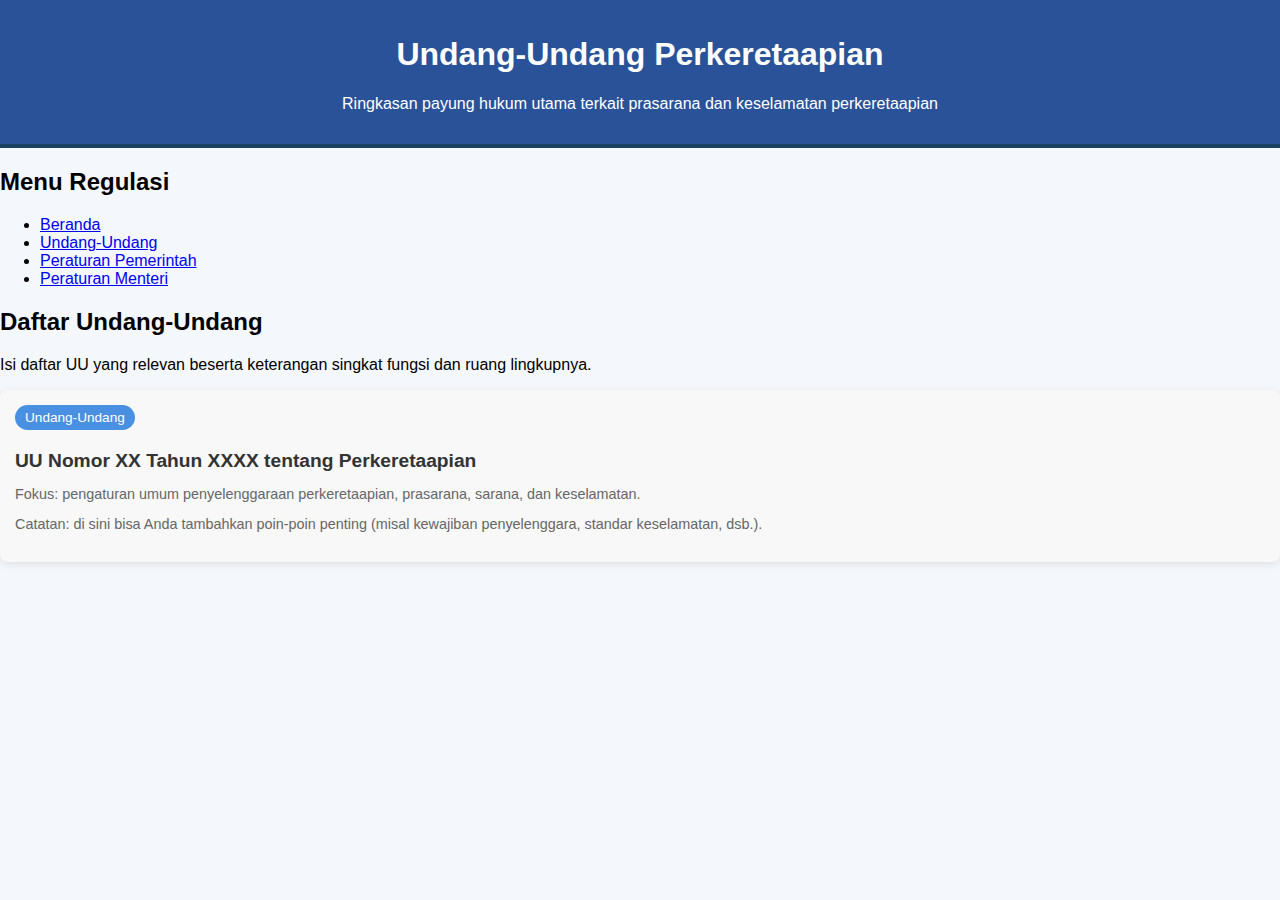
<file: dasar-hukum.html>
<!DOCTYPE html>
<html lang="id">
<head>
    <meta charset="UTF-8">
    <meta name="viewport" content="width=device-width, initial-scale=1.0">
    <title>Undang-Undang Perkeretaapian</title>
    <link rel="stylesheet" href="style-main.css">
</head>
<body>
    <header class="topbar">
        <div class="topbar-title">
            <h1>Undang-Undang Perkeretaapian</h1>
            <p>Ringkasan payung hukum utama terkait prasarana dan keselamatan perkeretaapian</p>
        </div>
    </header>

    <div class="layout">
        <nav class="sidebar">
            <h2>Menu Regulasi</h2>
            <ul>
                <li><a href="main.html">Beranda</a></li>
                <li><a href="uu.html">Undang-Undang</a></li>
                <li><a href="pp.html">Peraturan Pemerintah</a></li>
                <li><a href="pm.html">Peraturan Menteri</a></li>
            </ul>
        </nav>

        <main class="content">
            <section>
                <h2>Daftar Undang-Undang</h2>
                <p>Isi daftar UU yang relevan beserta keterangan singkat fungsi dan ruang lingkupnya.</p>

                <div class="regulation-list">
                    <article class="reg-card">
                        <span class="badge">Undang-Undang</span>
                        <h3>UU Nomor XX Tahun XXXX tentang Perkeretaapian</h3>
                        <p>Fokus: pengaturan umum penyelenggaraan perkeretaapian, prasarana, sarana, dan keselamatan.</p>
                        <p>Catatan: di sini bisa Anda tambahkan poin-poin penting (misal kewajiban penyelenggara, standar keselamatan, dsb.).</p>
                    </article>

                    <!-- Tambah card lagi di bawah ini untuk UU lain -->
                </div>
            </section>
        </main>
    </div>
</body>
</file>
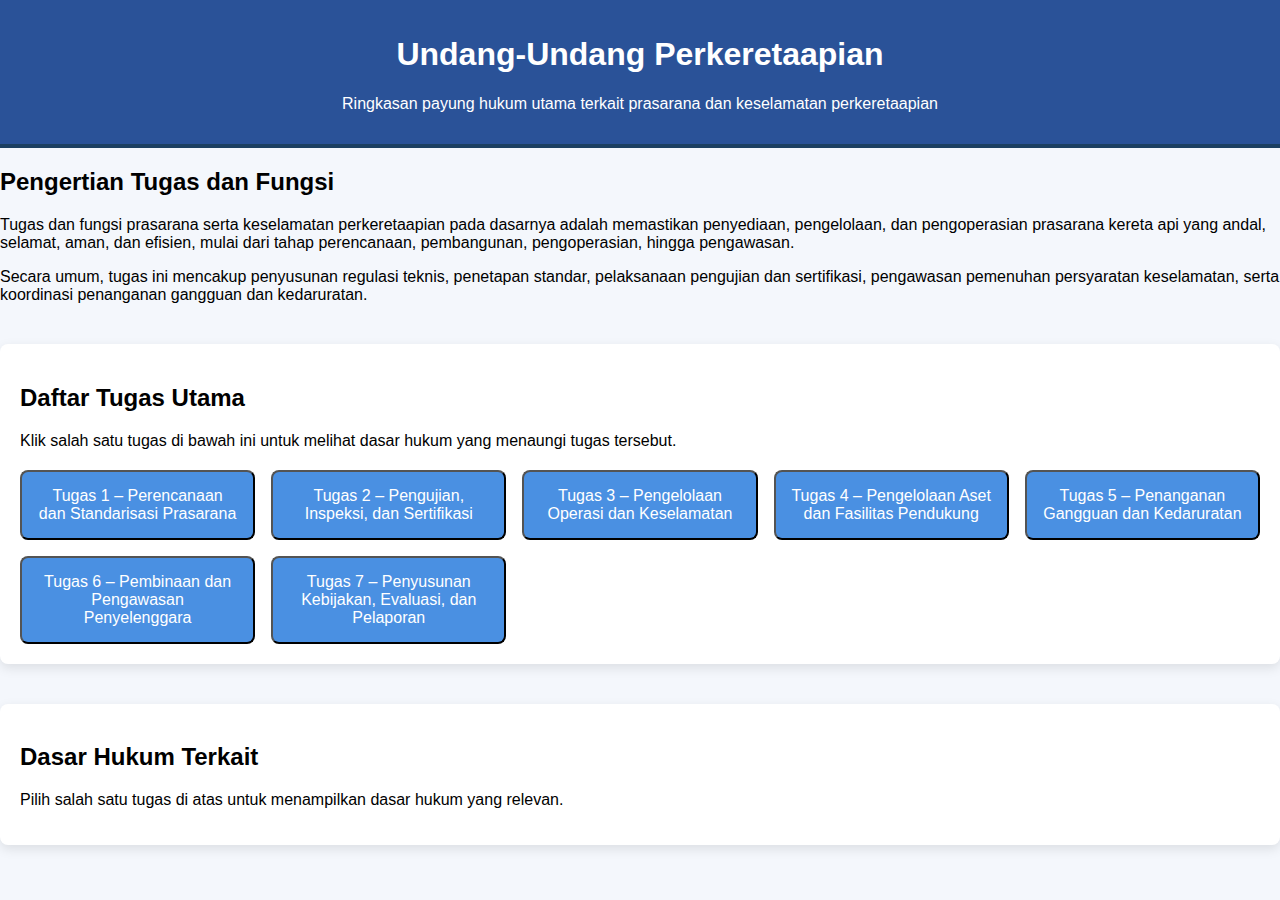
<file: index-main.html>
<!DOCTYPE html>
<html lang="id">
<head>
    <meta charset="UTF-8">
    <meta name="viewport" content="width=device-width, initial-scale=1.0">
    <title>Undang-Undang Perkeretaapian</title>
    <link rel="stylesheet" href="style-main.css">
</head>
<body>
    <!-- Header -->
    <header class="topbar">
        <div class="topbar-title">
            <h1>Undang-Undang Perkeretaapian</h1>
            <p>Ringkasan payung hukum utama terkait prasarana dan keselamatan perkeretaapian</p>
        </div>
    </header>

    <!-- Konten Utama -->
    <main class="content">
        <!-- Pengertian Tugas dan Fungsi -->
        <section class="intro-section">
            <h2>Pengertian Tugas dan Fungsi</h2>
            <p>
                Tugas dan fungsi prasarana serta keselamatan perkeretaapian pada dasarnya
                adalah memastikan penyediaan, pengelolaan, dan pengoperasian prasarana kereta
                api yang andal, selamat, aman, dan efisien, mulai dari tahap perencanaan,
                pembangunan, pengoperasian, hingga pengawasan.
            </p>
            <p>
                Secara umum, tugas ini mencakup penyusunan regulasi teknis, penetapan standar,
                pelaksanaan pengujian dan sertifikasi, pengawasan pemenuhan persyaratan
                keselamatan, serta koordinasi penanganan gangguan dan kedaruratan.
            </p>
        </section>

        <!-- Daftar 7 Tugas -->
        <section class="tasks-section">
            <h2>Daftar Tugas Utama</h2>
            <p>Klik salah satu tugas di bawah ini untuk melihat dasar hukum yang menaungi tugas tersebut.</p>

            <div class="tasks-grid">
                <button class="task-card" data-task="1">Tugas 1 – Perencanaan dan Standarisasi Prasarana</button>
                <button class="task-card" data-task="2">Tugas 2 – Pengujian, Inspeksi, dan Sertifikasi</button>
                <button class="task-card" data-task="3">Tugas 3 – Pengelolaan Operasi dan Keselamatan</button>
                <button class="task-card" data-task="4">Tugas 4 – Pengelolaan Aset dan Fasilitas Pendukung</button>
                <button class="task-card" data-task="5">Tugas 5 – Penanganan Gangguan dan Kedaruratan</button>
                <button class="task-card" data-task="6">Tugas 6 – Pembinaan dan Pengawasan Penyelenggara</button>
                <button class="task-card" data-task="7">Tugas 7 – Penyusunan Kebijakan, Evaluasi, dan Pelaporan</button>
            </div>
        </section>

        <!-- Panel Dasar Hukum yang Dinamis -->
        <section class="legal-section">
            <h2>Dasar Hukum Terkait</h2>
            <p class="legal-subtitle">Pilih salah satu tugas di atas untuk menampilkan dasar hukum yang relevan.</p>

            <div id="legal-container" class="regulation-list">
                <!-- Dasar hukum akan diisi melalui JavaScript -->
            </div>
        </section>
    </main>

    <script src="main.js"></script>
</body>
</html>
</file>
<file: style-main.css>
/* Menambah margin dan padding untuk elemen */
body {
    font-family: 'Segoe UI', Tahoma, Geneva, Verdana, sans-serif;
    background: #f4f7fc;
    margin: 0;
    padding: 0;
    box-sizing: border-box;
}

header {
    background: #2a5298;
    color: #fff;
    padding: 15px;
    text-align: center;
    border-bottom: 4px solid #1c4062;
}

/* Menambahkan desain pada grid tugas */
.tasks-section {
    margin-top: 40px;
    padding: 20px;
    background: #fff;
    box-shadow: 0 4px 12px rgba(0, 0, 0, 0.1);
    border-radius: 8px;
}

.tasks-grid {
    display: grid;
    grid-template-columns: repeat(auto-fit, minmax(220px, 1fr));
    gap: 16px;
    margin-top: 20px;
}

.task-card {
    background: #4a90e2;
    color: white;
    padding: 15px;
    border-radius: 8px;
    text-align: center;
    cursor: pointer;
    transition: transform 0.2s, box-shadow 0.2s;
    font-size: 1rem;
}

.task-card:hover {
    transform: translateY(-5px);
    box-shadow: 0 6px 14px rgba(0, 0, 0, 0.2);
}

/* Menambahkan desain untuk panel dasar hukum */
.legal-section {
    background: #fff;
    padding: 20px;
    margin-top: 40px;
    box-shadow: 0 4px 12px rgba(0, 0, 0, 0.1);
    border-radius: 8px;
}

.reg-card {
    background: #f8f8f8;
    padding: 15px;
    border-radius: 8px;
    margin-top: 10px;
    box-shadow: 0 2px 8px rgba(0, 0, 0, 0.1);
}

.reg-card h3 {
    margin: 10px 0;
    font-size: 1.2rem;
    color: #333;
}

.reg-card p {
    font-size: 0.9rem;
    color: #666;
}

.badge {
    display: inline-block;
    background: #4a90e2;
    color: white;
    padding: 5px 10px;
    border-radius: 15px;
    font-size: 0.85rem;
    margin-bottom: 10px;
}

/* Memperbaiki tampilan responsif untuk tampilan mobile */
@media (max-width: 768px) {
    .tasks-grid {
        grid-template-columns: 1fr 1fr;
    }

    .task-card {
        font-size: 0.9rem;
    }

    .reg-card {
        font-size: 0.9rem;
    }
}
</file>
